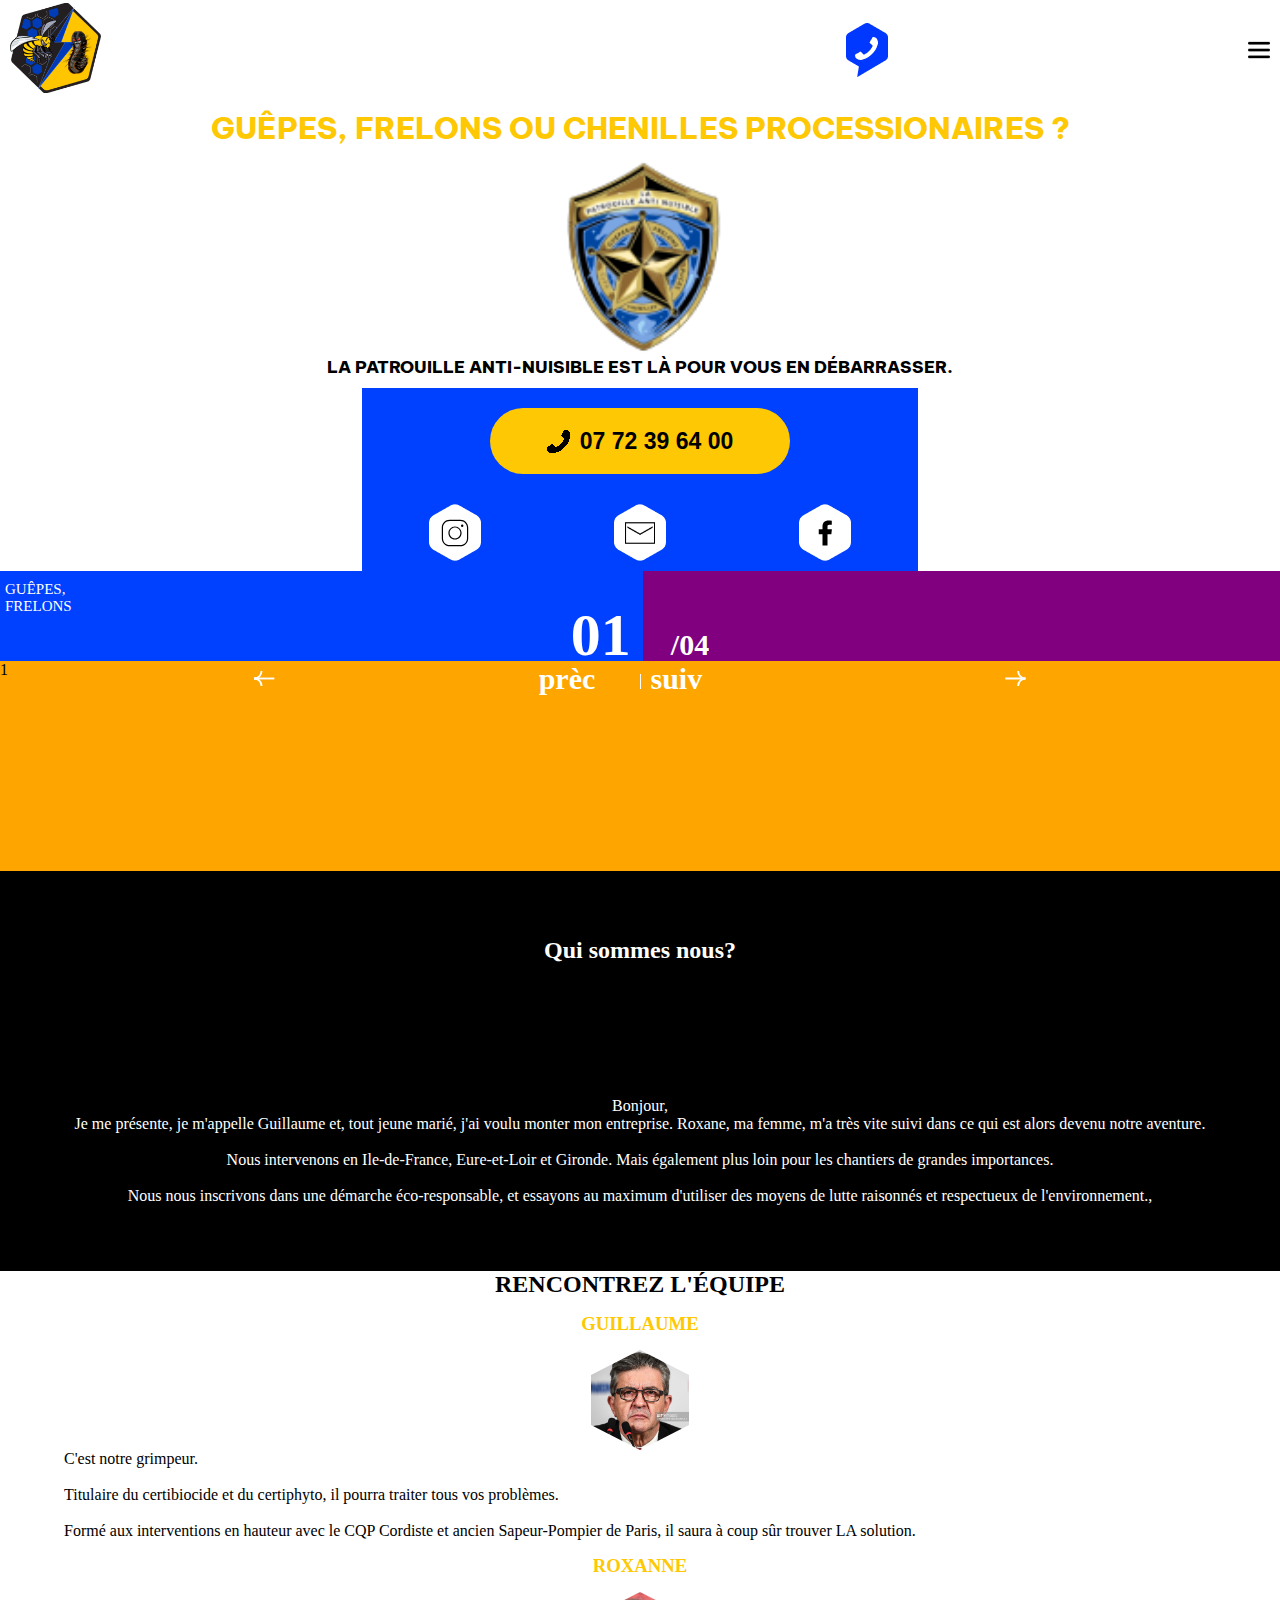
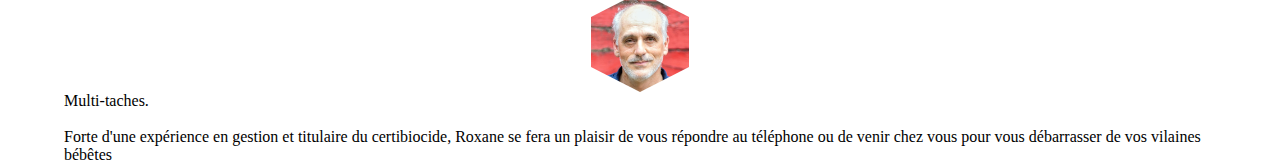
<file: index.html>
<!DOCTYPE html>
<html lang="en">
<head>
    <meta charset="UTF-8">
    <meta http-equiv="X-UA-Compatible" content="IE=edge">
    <meta name="viewport" content="width=device-width, initial-scale=1.0">

 
    <link rel="preconnect" href="https://fonts.gstatic.com" crossorigin>
    <link href="https://fonts.googleapis.com/css2?family=Be+Vietnam+Pro:wght@800&display=swap" rel="stylesheet"> 
    <link rel="stylesheet" href="styles.css"/>
    
    <title>La Patrouille Anti Nuisible</title>
</head>
<body>
    <header>
        <a href="index.html">
            <img class="logo" src="assets/images/logo GFC.png"/>
        </a>
        <a href="tel:+33772396400">
        <div class="callUs">
            <img class="icon--mobile" src="assets/icons/mobile-white.png">
            <img src="assets/images/mobile-vector.png">
            
        </div>
        </a>
        <div class="nav">
            <img class="icon--menu" src="assets/icons/menu.png"/>
          
            <nav>
                <ul>
                    <li>Acceuil</li>
                    <li>Qui sommes nous ?</li>
                    <li>Guêpes/Frelons</li>
                    <li>Chenilles Processionnaires</li>
                    <li>Autres Nuisibles</li>
                    <li>Renovation</li>
                    <li>Contact</li>
                </ul>
            </nav>
        </div>
       
    </header>
    <div class="container__1">
        <h1>GUÊPES, FRELONS OU CHENILLES PROCESSIONAIRES ?</h1>
        <img src="assets/images/logo Patrouilles.png"/>
        <p>LA PATROUILLE ANTI-NUISIBLE EST LÀ POUR VOUS EN DÉBARRASSER.</p>
        <div class="contacts">
            <div class="btn--contacts">
                <a href="tel:+33772396400">
                    <button>
                        <img src="assets/icons/mobile-black.png"/> 07 72 39 64 00
                    </button>
                </a>
            </div>
            <div class="instagram">
                <img src="assets/images/hexagon.svg">
                <img class="icon-instagram" src="assets/icons/icon-instagram.svg">
            </div>
            <div class="mail">
                <img src="assets/images/hexagon.svg">
                <img class="icon-mail" src="assets/icons/icon-mail.svg">
            </div>
            <div class="facebook">
                <img  src="assets/images/hexagon.svg">
                <img class="icon-facebook" src="assets/icons/icon-facebook.svg">
            </div>
        </div>
    </div>
    <div class="container__2">
        <div class="carrusel slide1">
            <div class="carrusel--1">
                <div class="img1">
                  1
                </div>
                <div class="carrusel__number"><span>01</span>/04</div>
                <div class="carrusel__arrows">
                   <img class="icon--arrow icon--arrow__left" src="assets/icons/icon-arrow.svg">
                   <p>prèc</p>
                   <span></span> 
                  <p>suiv</p>
                   <img class="icon--arrow icon--arrow__right" src="assets/icons/icon-arrow.svg">
                </div>
            </div>
            <div class="carrusel--2">
                <div class="text">
                    <p>Guêpes, <br>Frelons </p>
                </div>
                <div class="img img1">
                    
                </div>
            </div>
        </div>
        <div class="carrusel slide2">
            <div class="carrusel--1">
                <div class="img2">
               2
                </div>
                <div class="carrusel__number"><span>02</span>/04</div>
                <div class="carrusel__arrows">
                   <img class="icon--arrow icon--arrow__left" src="assets/icons/icon-arrow.svg">
                   <p>prèc</p>
                   <span></span> 
                  <p>suiv</p>
                   <img class="icon--arrow icon--arrow__right" src="assets/icons/icon-arrow.svg">
                </div>
            </div>
            <div class="carrusel--2">
                <div class="text">
                    <p>Cafard, <br>et autres amis </p>
                </div>
                <div class="img img2">
                    
                </div>
            </div>
        </div>
        <div class="carrusel slide3">
            <div class="carrusel--1">
                <div>
                    <img src="assets/images/chevilles-processionnaires-chene.png"/>
                </div>
                <div class="carrusel__number"><span>03</span>/04</div>
                <div class="carrusel__arrows">
                   <img class="icon--arrow icon--arrow__left" src="assets/icons/icon-arrow.svg">
                   <p>prèc</p>
                   <span></span> 
                  <p>suiv</p>
                   <img class="icon--arrow icon--arrow__right" src="assets/icons/icon-arrow.svg">
                </div>
            </div>
            <div class="carrusel--2">
                <div class="text">
                    <p>Chenilles <br>Procéssionaires </p>
                </div>
                <div class="img">
                    <img src="assets/images/image 5.png"/>
                </div>
            </div>
        </div>
        <div class="carrusel slide4">
            <div class="carrusel--1">
                <div class="img4">
                  4
                </div>
                <div class="carrusel__number"><span>04</span>/04</div>
                <div class="carrusel__arrows">
                   <img class="icon--arrow icon--arrow__left" src="assets/icons/icon-arrow.svg">
                   <p>prèc</p>
                   <span></span> 
                  <p>suiv</p>
                   <img class="icon--arrow icon--arrow__right" src="assets/icons/icon-arrow.svg">
                </div>
            </div>
            <div class="carrusel--2">
                <div class="text">
                    <p>Une autre chose, <br>et des fourmis </p>
                </div>
                <div class="img img4">
                   
                </div>
            </div>
        </div>
    </div>
    <div class="container__3">
        <div class="quiSommesNous">
            <h2>Qui sommes nous?</h2>
            <p>Bonjour,<br>
                Je me présente, je m'appelle Guillaume et, tout jeune marié, j'ai voulu monter mon entreprise.
                Roxane, ma femme, m'a très vite suivi dans ce qui est alors devenu notre aventure.
                <br> <br>
                
                Nous intervenons en Ile-de-France, Eure-et-Loir et Gironde. Mais également plus loin pour les chantiers de grandes importances.
                <br> <br>
                Nous nous inscrivons dans une démarche éco-responsable, et essayons au maximum d'utiliser des moyens de lutte raisonnés et respectueux de l'environnement.,<br>
            </p>
        </div>
        <div class="rencontrez">
            <h2>RENCONTREZ L'ÉQUIPE</h2>
            <h3>GUILLAUME</h3>
            <img class="profilPic" src="assets/images/gettyimages-1236440777-2048x2048.jpg">
            <p>C'est notre grimpeur.
                <br><br>
                Titulaire du certibiocide et du certiphyto, il pourra traiter tous vos problèmes.
                <br><br>
                Formé aux interventions en hauteur avec le CQP Cordiste et ancien Sapeur-Pompier de Paris, il saura à coup sûr trouver LA solution.
            </p>
            <h3>ROXANNE</h3>
            <img class="profilPic" src="assets/images/217411843_4064680136918486_3239426947404669754_n.jpg">
            <p>Multi-taches.
                <br><br>
                Forte d'une expérience en gestion et titulaire du certibiocide, Roxane se fera un plaisir de vous répondre au téléphone ou de venir chez vous pour vous débarrasser de vos vilaines bébêtes</p>
        </div>
       
    </div>

    
    <script src="scripts.js" type="text/javascript"></script>
</body>
</html>
</file>
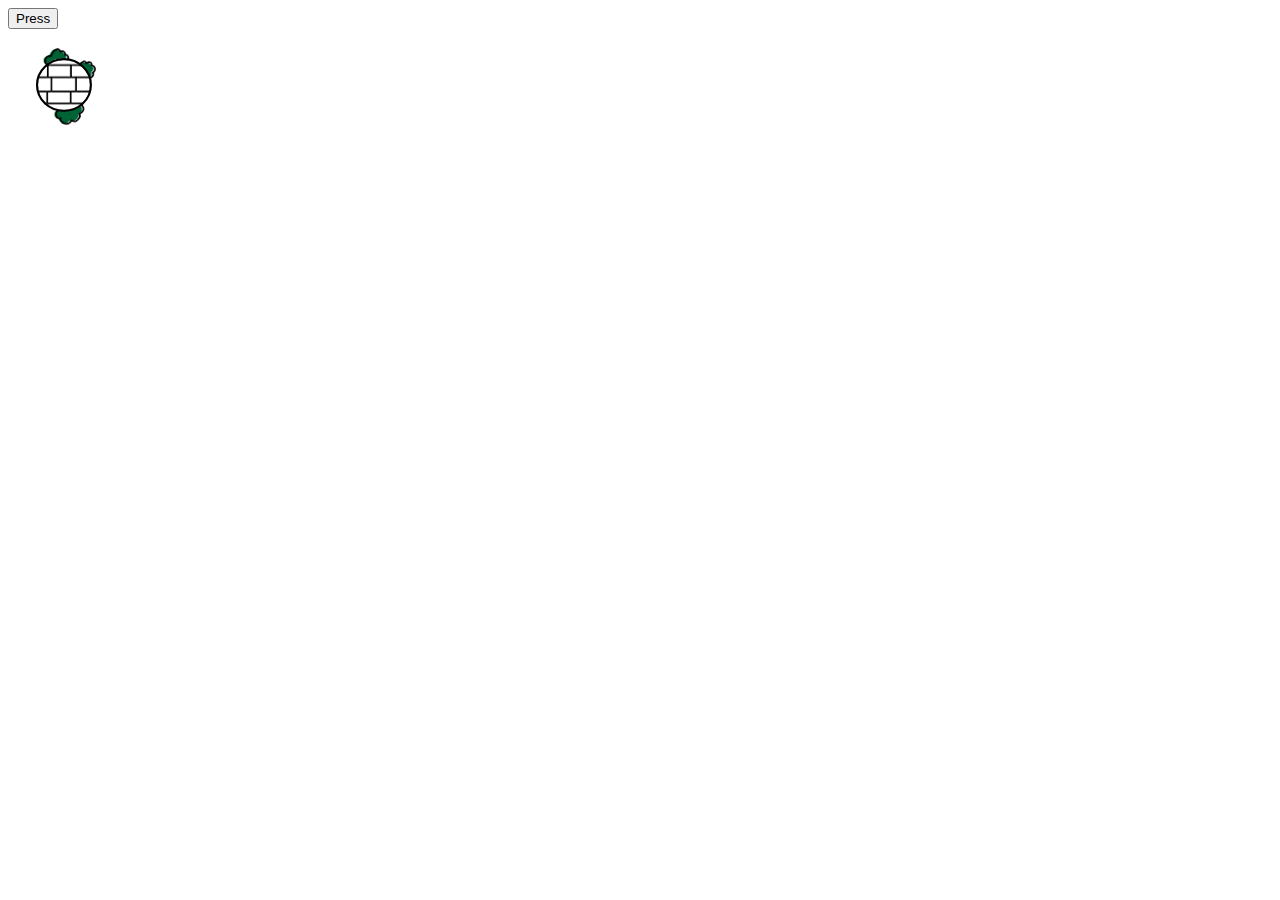
<file: aiki.html>
<!DOCTYPE html>
<html lang="en">
<head>
    <meta charset="UTF-8">
    <meta http-equiv="X-UA-Compatible" content="IE=edge">
    <meta name="viewport" content="width=device-width, initial-scale=1.0">

    <link rel="stylesheet" href="aiki.css">
    <title>Document</title>
</head>
<body>
    <button>Press</button>
    <div class="container">
        <div class="surBox">
            <div class="box">
                <div class="circle"></div>
                <img  src="./assets/icons/brique.svg"/>
                <img class="mousse"src="./assets/icons/mousse.svg"/>
            </div>
        </div>
        <div class="whiteSquare">
            
        </div>
        <p>Lorem ipsum</p>
    </div>
</body>
</html>
</file>
<file: styles.css>
*{
    margin: 0;
    overflow-x: hidden;
}
a{
   text-decoration: none;
}

header{
    width: 100%;
    display: flex;
    justify-content: space-between;
    align-items: center;
    overflow-x: hidden;
    height: 100px;
}
header .logo{
    height: 90px;
    margin: 0 0 0 10px;
}

header .callUs{
   
    display: flex;
    justify-content: center;
    align-items: center;
    color: black;
    margin: 0 0 0 30vw;
}


header .icon--mobile{
    position: absolute;
    margin: -4px 0 0 -1px;
}

header .callUs p{
    margin: 0 0 0 10px;
}


header .nav{
    display: flex;
    margin: 0 10px 0 0;
}
header .icon--menu{
    height: 22px;
}

header .icon--menu:hover{
    cursor: pointer;
}

header nav{
    display: none;
    position: absolute;
    box-shadow: 1px 1px 6px black;
    background-color: aqua;
    border: 1px solid red;
    top: 0;
    right: 0;
    justify-content: center;
    align-items: center;
    margin: 100px 0 0 0;
    width: 120px;
    
}

header nav ul{
    list-style: none;
}
header nav ul li{
    margin: 10px 0 0 -30px;
}


.container__1{
    display: flex;
    flex-direction: column;
    justify-content: center;
    align-items: center;
    overflow: hidden;
}
.container__1 h1{
    color: #FEC804;
    font-family: 'Be Vietnam Pro', sans-serif;
    text-align: center;
    font-style: normal;
    font-weight: 800;
    font-size: 30px;
    line-height: 26px;
    padding: 15px 0;
    
}

.container__1 > img{
    height: 200px;
}



.container__1 p{
    font-family: 'Be Vietnam Pro', sans-serif;
    text-align: center;
    font-style: normal;
    font-weight: 800;
    font-size: 17px;
    padding: 0 0 10px 0;
}


.container__1 .contacts{
    background:#0041FF;
    display: flex;
    align-items: center;
    justify-content: space-around;
    flex-flow: row wrap;
    
}

.btn--contacts{
    display: flex;
    align-items: center;
    justify-content: center;
    width: 100%;
    padding: 20px
}

.btn--contacts button{
    background: #FEC804;
    height: 66px;
    width: 300px;
    border-radius: 60px;
    border: none;
    display: flex;
    align-items: center;
    justify-content: center;
    font-size: 23px;
    font-weight: 800;
}
.btn--contacts button img{
    margin: 0 10px 0 0;
}
.btn--contacts button:hover{
    cursor: pointer;
}
.container__1 .instagram, .container__1 .facebook, .container__1 .mail{
    display: flex;
    align-items: center;
    justify-content: center;
    padding: 10px;
}
.container__1 .icon-instagram, .container__1 .icon-facebook, .container__1 .icon-mail{
    height: 30px;
    position: absolute;
}
.carrusel{
    display: flex;
    flex-flow: row wrap;
    width: 100vw;
    height: 300px;  
    
}
.carrusel .carrusel--1{
    display: flex;
    justify-content: center;
    align-items: flex-start;
    order: 2;
    height: 70%;
    overflow: hidden;
}
.carrusel .carrusel__arrows, .carrusel .carrusel__number{
    position: absolute;
    color: white;
    font-weight: 800;
    font-size: 30px;
}
.carrusel .carrusel__number{
    margin: -60px 0 0 0;
}
.carrusel__number span{
    font-size: 60px;
    margin: 0 40px 0 0;
}
.carrusel .carrusel__arrows{
    display: flex;
    align-items: center;
    width: 100vw;
}
.carrusel .carrusel__arrows span{
    display: inline-block;
    border-left: 1px solid #fff;
    height: 15px;
    margin-top: 5px;
}
.carrusel .icon--arrow{
    height: 15px;
    object-fit: contain;
    padding: 10px 0;
   
}
.carrusel__arrows p{
    width: 220px;
    margin: 0 10px;
}

.icon--arrow__right{
    transform: rotate(180deg);
}

.slide1{
    display: flex;
}
.slide2{
    display: none;
}
.slide3{
    display: none;
}
.slide4{
    display: none;
}

.carrusel--1 img{
    object-fit: cover;
    width: 100%;
    height: 100%;
}

.carrusel--2{
    width: 100vw;
    height: 30%;
    display: flex;
    overflow: hidden;
    background-color: #0041FF;

}
.carrusel--2 .text, .carrusel--2 .img {
    width: 50%;
}
.carrusel--2 .text{
    
    background-color: #0041FF;
    color: #fff;
    text-transform: uppercase;
    font-size: 15px!important;
    text-overflow:initial;
    margin: 10px 0 0 5px;
   
}

.carrusel--2 img{
    object-fit: cover;
    height: 100%;
    width: 100%;    
}
.carrusel--2 .img {
    overflow: hidden;
    width: 50%;
}
.carrusel--2 .img1{
    background-color: purple;
    width: 50%;
    height: 100%;
}
.carrusel--2 .img2{
    background-color: OLIVE;
    width: 50%;
    height: 100%;
}
.carrusel--2 .img4{
    background-color: orange;
    width: 50%;
    height: 100vw;
}
.carrusel--1 .img1{
    background-color: orange;
    width: 100vw;
    height: 400px;
}
.carrusel--1 .img2{
    background-color: purple;
    width: 100vw;
    height:400px;
}
.carrusel--1 .img4{
    background-color: olive;
    width:100vw;
    height:400px;
}
.carrusel--1 .img img{
    
    width: 100%;
    height: 100%;
    
}

.quiSommesNous{
    background: #000;
    height: 400px;
    color: #fff;
    text-align: center;
    display: flex;
    flex-direction: column;
    justify-content: space-around;
    align-items: center;
    
}

.quiSommesNous h2, .quiSommesNous p, .rencontrez p{
    width: 90%;
}
.rencontrez{
    display: flex;
    flex-direction: column;
    justify-content: space-around;
    align-items: center;
}

.rencontrez h3{
    color: #FEC804;
    margin: 15px 0;
}

.profilPic{
 
    height: 100px;
    width: 98px;
    object-fit: cover;
    clip-path: polygon(50% 0, 100% 25%, 100% 75%, 50% 100%, 0 75%, 0 25%);
}
</file>
<file: aiki.css>
button:active + .container .whiteSquare,button:active + .container .surBox{
  color: red;
  animation: slideRight 2s forwards ease-in-out;
  -webkit-animation: slideRight 2s forwards ease-in-out;
}
button:active + .container .box{
    animation: spin1 2s forwards ease-in-out;
    -webkit-animation: spin1 2s forwards ease-in-out;
}
button:active + .container .mousse{
    animation: scaleDown 2s forwards ease-in-out;   
    -webkit-animation:  scaleDown 2s forwards ease-in-out;
}

.container{
    display: flex;
    margin: 30px;
}

.whiteSquare{
    position: absolute;
    width: 100px;
    height: 30px;
    margin: 12px 0 0 0;

    background-color: #fff;
    z-index: 1;
}



.surBox{
   
    border: 1px solid;
    background-color: red;
    height: 0px;
    width: 0px;
    position: absolute;
    padding: 25px;
    border-radius: 100%;
    z-index: 2;
    
}
.box{
    margin: 100px 0 0 0;
    display: flex;
    align-items: center;
    justify-content: center;
  
    margin: 0px;
}

img{
    position: absolute; 
}

.circle{
    height: 52px;
    width: 52px;
    background-color: #fff;
    border-radius: 100%;
    position: absolute;
    
}

.mousse{
    
    z-index: -1;
}

.square--red{
    height: 40px;
    width: 40px;
    background-color: red;
    animation: slideRight 2s forwards ease-in-out;
    -webkit-animation: slideRight 2s forwards ease-in-out;
}

@keyframes spin1 {
    0% {
        -moz-transform:rotate(0deg);
        -webkit-transform:rotate(0deg);
        -o-transform:rotate(0deg);
        -ms-transform:rotate(0deg);
       
        }
    100% {
    -moz-transform:rotate(720deg);
    -webkit-transform:rotate(720deg);
    -o-transform:rotate(720deg);
    -ms-transform:rotate(720deg);
    
    }
       
}

@keyframes scaleDown {

    50% {
    -moz-transform:scale(1);
    -webkit-transform:scale(1);
    -o-transform:scale(1);
    -ms-transform:scale(1);
      
    }
 
   100% {
    -moz-transform:scale(.65);
    -webkit-transform:scale(.65);
    -o-transform:scale(.65);
    -ms-transform:scale(.65);
       
    }
}

@keyframes slideRight{
    0%{
        -moz-transform:translate(0);
        -webkit-transform:translate(0);
        -o-transform:translate(0);
        -ms-transform:translate(0);
    }
    100%{
        -moz-transform:translate(100px);
        -webkit-transform:translate(100px);
        -o-transform:translate(100px);
        -ms-transform:translate(100px);
    }
}
</file>
